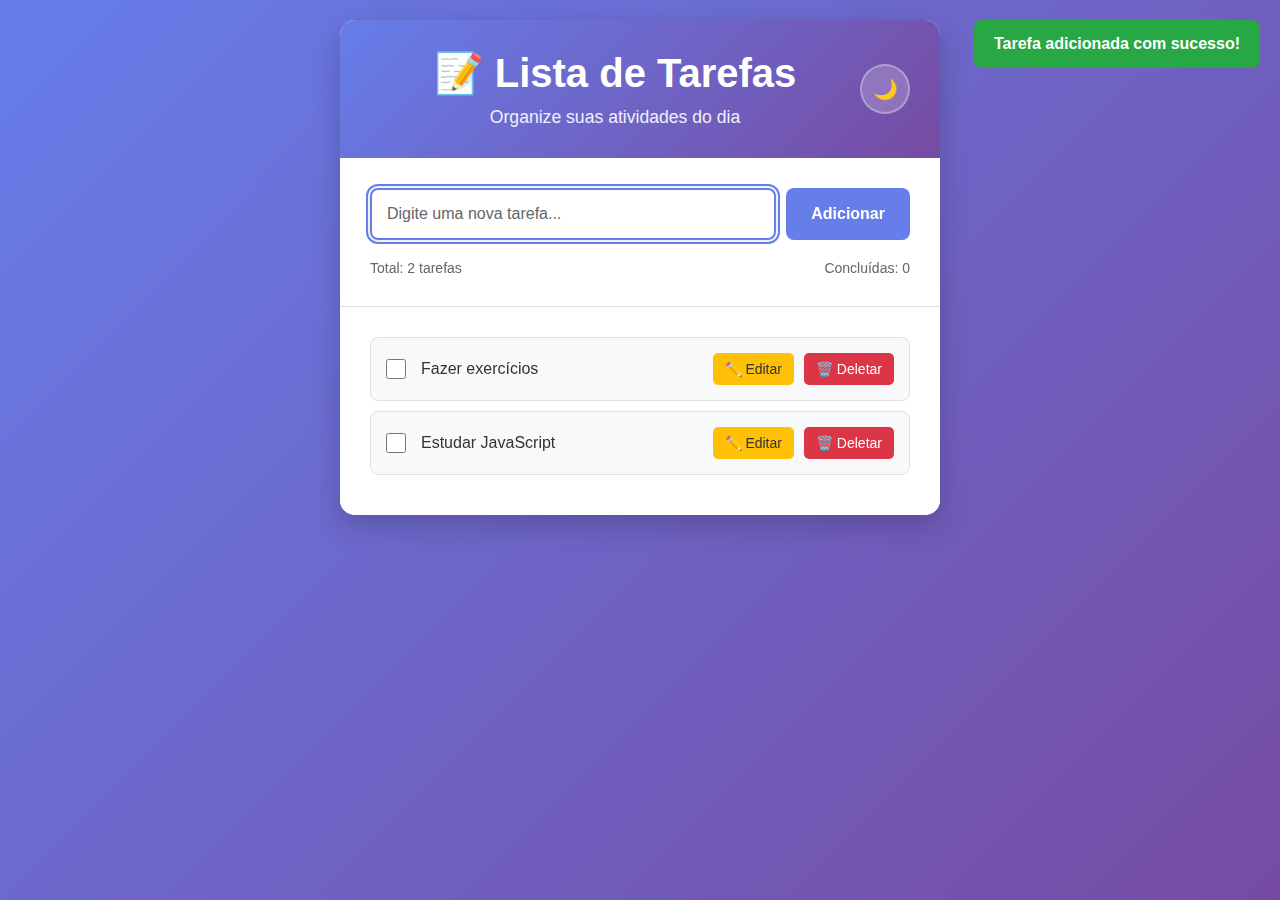
<file: index.html>
<!DOCTYPE html>
<html lang="pt-BR">
<head>
    <meta charset="UTF-8">
    <meta name="viewport" content="width=device-width, initial-scale=1.0">
    <title>Lista de Tarefas</title>
    <link rel="stylesheet" href="styles.css">
</head>
<body>
    <div class="container">
        <div class="header">
            <div class="header-content">
                <h1>📝 Lista de Tarefas</h1>
                <p>Organize suas atividades do dia</p>
            </div>
            <button id="themeToggle" class="theme-toggle" title="Alternar tema">
                <span class="theme-icon">🌙</span>
            </button>
        </div>

        <div class="input-section">
            <div class="input-group">
                <input type="text" id="taskInput" placeholder="Digite uma nova tarefa..." maxlength="100">
                <button id="addTask">Adicionar</button>
            </div>
            <div class="stats">
                <span id="totalTasks">Total: 0 tarefas</span>
                <span id="completedTasks">Concluídas: 0</span>
            </div>
        </div>

        <div class="tasks-section">
            <div id="tasksList">
                <div class="empty-state">
                    <div>📋</div>
                    <p>Nenhuma tarefa ainda. Adicione sua primeira tarefa!</p>
                </div>
            </div>
        </div>
    </div>

    <script src="script.js"></script>
</body>
</html>
</file>
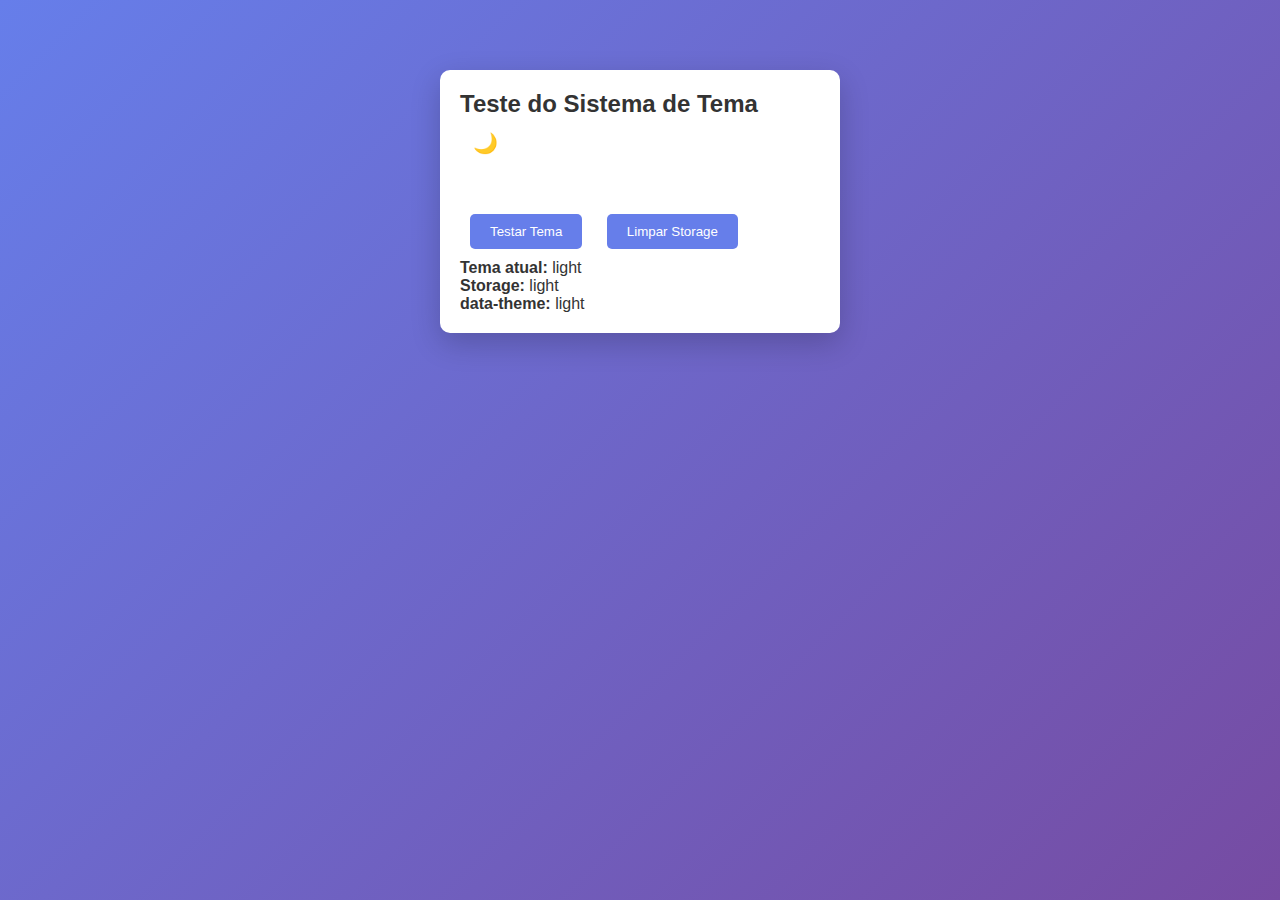
<file: test-theme.html>
<!DOCTYPE html>
<html lang="pt-BR">
<head>
    <meta charset="UTF-8">
    <meta name="viewport" content="width=device-width, initial-scale=1.0">
    <title>Teste do Tema</title>
    <link rel="stylesheet" href="styles.css">
    <style>
        .test-container {
            max-width: 400px;
            margin: 50px auto;
            padding: 20px;
            background: var(--bg-secondary);
            border-radius: 10px;
            box-shadow: var(--shadow);
        }
        .test-button {
            padding: 10px 20px;
            margin: 10px;
            background: var(--btn-primary);
            color: white;
            border: none;
            border-radius: 5px;
            cursor: pointer;
        }
    </style>
</head>
<body>
    <div class="test-container">
        <h2>Teste do Sistema de Tema</h2>
        <button id="themeToggle" class="theme-toggle" title="Alternar tema">
            <span class="theme-icon">🌙</span>
        </button>
        <br><br>
        <button class="test-button" onclick="testTheme()">Testar Tema</button>
        <button class="test-button" onclick="clearStorage()">Limpar Storage</button>
        <div id="status"></div>
    </div>

    <script>
        let currentTheme = 'light';
        
        function initTheme() {
            const savedTheme = localStorage.getItem('theme') || 'light';
            setTheme(savedTheme);
        }
        
        function setTheme(theme) {
            document.documentElement.setAttribute('data-theme', theme);
            currentTheme = theme;
            const icon = document.querySelector('.theme-icon');
            icon.textContent = theme === 'dark' ? '☀️' : '🌙';
            updateStatus();
        }
        
        function toggleTheme() {
            const newTheme = currentTheme === 'dark' ? 'light' : 'dark';
            setTheme(newTheme);
            localStorage.setItem('theme', newTheme);
        }
        
        function testTheme() {
            alert(`Tema atual: ${currentTheme}\nStorage: ${localStorage.getItem('theme')}`);
        }
        
        function clearStorage() {
            localStorage.removeItem('theme');
            setTheme('light');
            alert('Storage limpo!');
        }
        
        function updateStatus() {
            document.getElementById('status').innerHTML = `
                <p><strong>Tema atual:</strong> ${currentTheme}</p>
                <p><strong>Storage:</strong> ${localStorage.getItem('theme') || 'light'}</p>
                <p><strong>data-theme:</strong> ${document.documentElement.getAttribute('data-theme') || 'light'}</p>
            `;
        }
        
        // Event listeners
        document.getElementById('themeToggle').addEventListener('click', toggleTheme);
        
        // Inicializar
        document.addEventListener('DOMContentLoaded', () => {
            initTheme();
        });
    </script>
</body>
</html>
</file>
<file: styles.css>
/* Reset básico */
* {
    margin: 0;
    padding: 0;
    box-sizing: border-box;
}

/* Variáveis CSS para temas */
:root {
    /* Tema Claro (padrão) */
    --bg-primary: linear-gradient(135deg, #667eea 0%, #764ba2 100%);
    --bg-secondary: #ffffff;
    --text-primary: #333333;
    --text-secondary: #666666;
    --border-color: #e0e0e0;
    --task-bg: #f8f9fa;
    --task-border: #667eea;
    --task-completed: #28a745;
    --shadow: 0 10px 30px rgba(0,0,0,0.2);
    --input-border: #e0e0e0;
    --input-focus: #667eea;
    --btn-primary: #667eea;
    --btn-primary-hover: #5a6fd8;
    --btn-edit: #ffc107;
    --btn-edit-hover: #e0a800;
    --btn-delete: #dc3545;
    --btn-delete-hover: #c82333;
    --message-success: #28a745;
    --message-error: #dc3545;
    --message-info: #17a2b8;
}

/* Tema Escuro */
[data-theme="dark"] {
    --bg-primary: linear-gradient(135deg, #1a1a2e 0%, #16213e 100%);
    --bg-secondary: #0f3460;
    --text-primary: #ffffff;
    --text-secondary: #b8b8b8;
    --border-color: #2d3748;
    --task-bg: #1a202c;
    --task-border: #4a90e2;
    --task-completed: #48bb78;
    --shadow: 0 10px 30px rgba(0,0,0,0.5);
    --input-border: #2d3748;
    --input-focus: #4a90e2;
    --btn-primary: #4a90e2;
    --btn-primary-hover: #357abd;
    --btn-edit: #ed8936;
    --btn-edit-hover: #dd6b20;
    --btn-delete: #e53e3e;
    --btn-delete-hover: #c53030;
    --message-success: #48bb78;
    --message-error: #e53e3e;
    --message-info: #4299e1;
}

/* Transições suaves para mudança de tema */
* {
    transition: background-color 0.3s ease, color 0.3s ease, border-color 0.3s ease, box-shadow 0.3s ease;
}

/* Estilos do corpo da página */
body {
    font-family: 'Segoe UI', Tahoma, Geneva, Verdana, sans-serif;
    background: var(--bg-primary);
    min-height: 100vh;
    padding: 20px;
    color: var(--text-primary);
}

/* Container principal */
.container {
    max-width: 600px;
    margin: 0 auto;
    background: var(--bg-secondary);
    border-radius: 15px;
    box-shadow: var(--shadow);
    overflow: hidden;
}

/* Cabeçalho */
.header {
    background: var(--bg-primary);
    color: white;
    padding: 30px;
    text-align: center;
    position: relative;
    display: flex;
    justify-content: space-between;
    align-items: center;
}

.header-content {
    flex: 1;
}

.header h1 {
    font-size: 2.5em;
    margin-bottom: 10px;
}

.header p {
    opacity: 0.9;
    font-size: 1.1em;
}

/* Botão de alternar tema */
.theme-toggle {
    background: rgba(255, 255, 255, 0.2);
    border: 2px solid rgba(255, 255, 255, 0.3);
    border-radius: 50%;
    width: 50px;
    height: 50px;
    cursor: pointer;
    display: flex;
    align-items: center;
    justify-content: center;
    transition: all 0.3s ease;
    backdrop-filter: blur(10px);
}

.theme-toggle:hover {
    background: rgba(255, 255, 255, 0.3);
    border-color: rgba(255, 255, 255, 0.5);
    transform: scale(1.1);
}

.theme-toggle:active {
    transform: scale(0.95);
}

.theme-icon {
    font-size: 1.5em;
    transition: transform 0.5s ease;
}

[data-theme="dark"] .theme-icon {
    transform: rotate(180deg);
}

/* Seção de input */
.input-section {
    padding: 30px;
    border-bottom: 1px solid var(--border-color);
    background: var(--bg-secondary);
}

.input-group {
    display: flex;
    gap: 10px;
    margin-bottom: 20px;
}

#taskInput {
    flex: 1;
    padding: 15px;
    border: 2px solid var(--input-border);
    border-radius: 8px;
    font-size: 16px;
    background: var(--bg-secondary);
    color: var(--text-primary);
    transition: border-color 0.3s ease, box-shadow 0.3s ease;
}

#taskInput:focus {
    outline: none;
    border-color: var(--input-focus);
    box-shadow: 0 0 0 3px rgba(74, 144, 226, 0.1);
}

#taskInput::placeholder {
    color: var(--text-secondary);
}

#addTask {
    padding: 15px 25px;
    background: var(--btn-primary);
    color: white;
    border: none;
    border-radius: 8px;
    cursor: pointer;
    font-size: 16px;
    font-weight: bold;
    transition: all 0.3s ease;
}

#addTask:hover {
    background: var(--btn-primary-hover);
    transform: translateY(-2px);
    box-shadow: 0 5px 15px rgba(0,0,0,0.2);
}

#addTask:active {
    transform: translateY(0);
}

/* Estatísticas */
.stats {
    display: flex;
    justify-content: space-between;
    color: var(--text-secondary);
    font-size: 14px;
}

/* Seção de tarefas */
.tasks-section {
    padding: 30px;
    background: var(--bg-secondary);
}

/* Item de tarefa */
.task-item {
    display: flex;
    align-items: center;
    padding: 15px;
    background: var(--task-bg);
    margin-bottom: 10px;
    border-radius: 8px;
    transition: all 0.3s ease;
    border-left: 4px solid var(--task-border);
    border: 1px solid var(--border-color);
}

.task-item:hover {
    transform: translateX(5px);
    box-shadow: 0 5px 15px rgba(0,0,0,0.1);
}

.task-item.completed {
    opacity: 0.7;
    border-left-color: var(--task-completed);
}

/* Checkbox da tarefa */
.task-checkbox {
    margin-right: 15px;
    width: 20px;
    height: 20px;
    cursor: pointer;
    accent-color: var(--task-completed);
}

/* Texto da tarefa */
.task-text {
    flex: 1;
    font-size: 16px;
    color: var(--text-primary);
}

.task-item.completed .task-text {
    text-decoration: line-through;
    color: var(--text-secondary);
}

/* Ações da tarefa */
.task-actions {
    display: flex;
    gap: 10px;
}

.btn-edit, .btn-delete {
    padding: 8px 12px;
    border: none;
    border-radius: 5px;
    cursor: pointer;
    font-size: 14px;
    transition: all 0.3s ease;
}

.btn-edit {
    background: var(--btn-edit);
    color: #333;
}

.btn-edit:hover {
    background: var(--btn-edit-hover);
    transform: translateY(-1px);
}

.btn-delete {
    background: var(--btn-delete);
    color: white;
}

.btn-delete:hover {
    background: var(--btn-delete-hover);
    transform: translateY(-1px);
}

/* Estado vazio */
.empty-state {
    text-align: center;
    color: var(--text-secondary);
    padding: 40px;
    font-size: 18px;
}

.empty-state div {
    font-size: 80px;
    margin-bottom: 20px;
    opacity: 0.5;
}

/* Mensagens de notificação */
.message {
    position: fixed;
    top: 20px;
    right: 20px;
    padding: 15px 20px;
    border-radius: 8px;
    color: white;
    font-weight: bold;
    z-index: 1000;
    animation: slideIn 0.3s ease;
    backdrop-filter: blur(10px);
}

.message.success {
    background: var(--message-success);
}

.message.error {
    background: var(--message-error);
}

.message.info {
    background: var(--message-info);
}

/* Animações */
@keyframes slideIn {
    from {
        transform: translateX(100%);
        opacity: 0;
    }
    to {
        transform: translateX(0);
        opacity: 1;
    }
}

@keyframes slideOut {
    from {
        transform: translateX(0);
        opacity: 1;
    }
    to {
        transform: translateX(100%);
        opacity: 0;
    }
}

@keyframes fadeIn {
    from {
        opacity: 0;
        transform: translateY(20px);
    }
    to {
        opacity: 1;
        transform: translateY(0);
    }
}

@keyframes pulse {
    0% {
        transform: scale(1);
    }
    50% {
        transform: scale(1.05);
    }
    100% {
        transform: scale(1);
    }
}

/* Animação de entrada para tarefas */
.task-item {
    animation: fadeIn 0.5s ease;
}

/* Efeito de pulse no botão de tema */
.theme-toggle:hover .theme-icon {
    animation: pulse 1s infinite;
}

/* Responsividade para mobile */
@media (max-width: 480px) {
    .input-group {
        flex-direction: column;
    }
    
    .task-actions {
        flex-direction: column;
    }
    
    .header {
        flex-direction: column;
        gap: 20px;
    }
    
    .header h1 {
        font-size: 2em;
    }
    
    .container {
        margin: 10px;
        border-radius: 10px;
    }
    
    .input-section,
    .tasks-section {
        padding: 20px;
    }
    
    .theme-toggle {
        width: 45px;
        height: 45px;
    }
}

/* Melhorias de acessibilidade */
.task-checkbox:focus,
#taskInput:focus,
#addTask:focus,
.btn-edit:focus,
.btn-delete:focus,
.theme-toggle:focus {
    outline: 2px solid var(--input-focus);
    outline-offset: 2px;
}

/* Estados de loading (para futuras funcionalidades) */
.loading {
    opacity: 0.7;
    pointer-events: none;
}

/* Scrollbar personalizada */
.tasks-section::-webkit-scrollbar {
    width: 8px;
}

.tasks-section::-webkit-scrollbar-track {
    background: var(--task-bg);
    border-radius: 4px;
}

.tasks-section::-webkit-scrollbar-thumb {
    background: var(--btn-primary);
    border-radius: 4px;
}

.tasks-section::-webkit-scrollbar-thumb:hover {
    background: var(--btn-primary-hover);
}

/* Efeitos especiais para tema escuro */
[data-theme="dark"] .task-item {
    box-shadow: 0 2px 8px rgba(0,0,0,0.3);
}

[data-theme="dark"] .task-item:hover {
    box-shadow: 0 5px 20px rgba(0,0,0,0.4);
}

/* Animação de transição de tema */
.container,
.task-item,
#taskInput,
#addTask {
    transition: all 0.3s cubic-bezier(0.4, 0, 0.2, 1);
}
</file>
